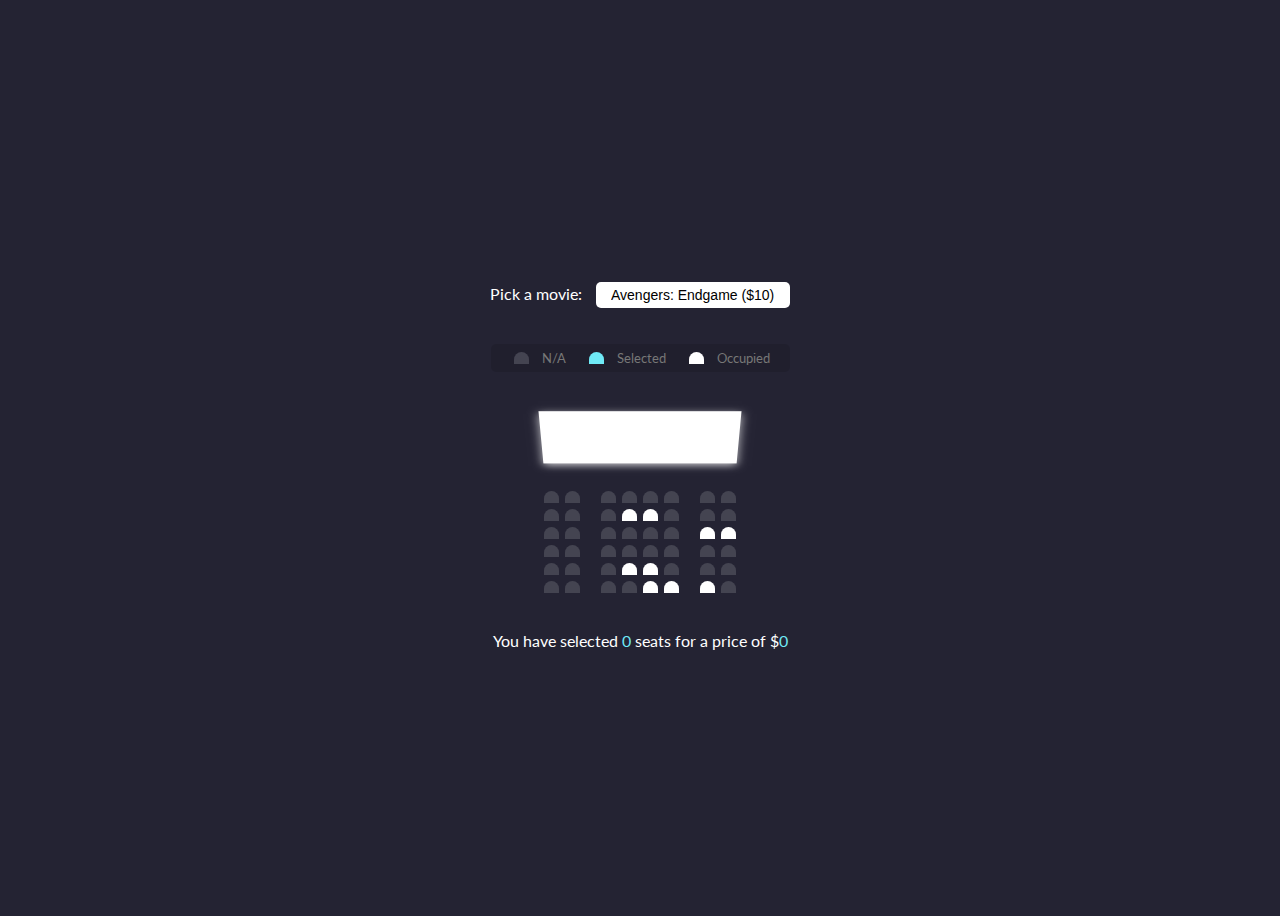
<file: index.html>
<!DOCTYPE html>
<html lang="en">
  <head>
    <meta charset="UTF-8" />
    <meta http-equiv="X-UA-Compatible" content="IE=edge" />
    <meta name="viewport" content="width=device-width, initial-scale=1.0" />
    <link rel="stylesheet" href="style.css" />
    <title>Movie Seat Booking</title>
  </head>
  <body>
    <div class="movie-container">
      <label>Pick a movie:</label>
      <select id="movie">
        <option value="10">Avengers: Endgame ($10)</option>
        <option value="12">Joker ($12)</option>
        <option value="8">Toy Story 4 ($8)</option>
        <option value="9">The Lion King ($9)</option>
      </select>
    </div>

    <ul class="showcase">
      <li>
        <div class="seat"></div>
        <small>N/A</small>
      </li>

      <li>
        <div class="seat selected"></div>
        <small>Selected</small>
      </li>

      <li>
        <div class="seat occupied"></div>
        <small>Occupied</small>
      </li>
    </ul>

    <div class="container">
      <div class="screen"></div>
      <div class="row">
        <div class="seat"></div>
        <div class="seat"></div>
        <div class="seat"></div>
        <div class="seat"></div>
        <div class="seat"></div>
        <div class="seat"></div>
        <div class="seat"></div>
        <div class="seat"></div>
      </div>
      <div class="row">
        <div class="seat"></div>
        <div class="seat"></div>
        <div class="seat"></div>
        <div class="seat occupied"></div>
        <div class="seat occupied"></div>
        <div class="seat"></div>
        <div class="seat"></div>
        <div class="seat"></div>
      </div>

      <div class="row">
        <div class="seat"></div>
        <div class="seat"></div>
        <div class="seat"></div>
        <div class="seat"></div>
        <div class="seat"></div>
        <div class="seat"></div>
        <div class="seat occupied"></div>
        <div class="seat occupied"></div>
      </div>

      <div class="row">
        <div class="seat"></div>
        <div class="seat"></div>
        <div class="seat"></div>
        <div class="seat"></div>
        <div class="seat"></div>
        <div class="seat"></div>
        <div class="seat"></div>
        <div class="seat"></div>
      </div>

      <div class="row">
        <div class="seat"></div>
        <div class="seat"></div>
        <div class="seat"></div>
        <div class="seat occupied"></div>
        <div class="seat occupied"></div>
        <div class="seat"></div>
        <div class="seat"></div>
        <div class="seat"></div>
      </div>

      <div class="row">
        <div class="seat"></div>
        <div class="seat"></div>
        <div class="seat"></div>
        <div class="seat"></div>
        <div class="seat occupied"></div>
        <div class="seat occupied"></div>
        <div class="seat occupied"></div>
        <div class="seat"></div>
      </div>
    </div>

    <p class="text">
      You have selected <span id="count">0</span> seats for a price of $<span id="total">0</span>
    </p>
    <script src="app.js"></script>
  </body>
</html>
</file>
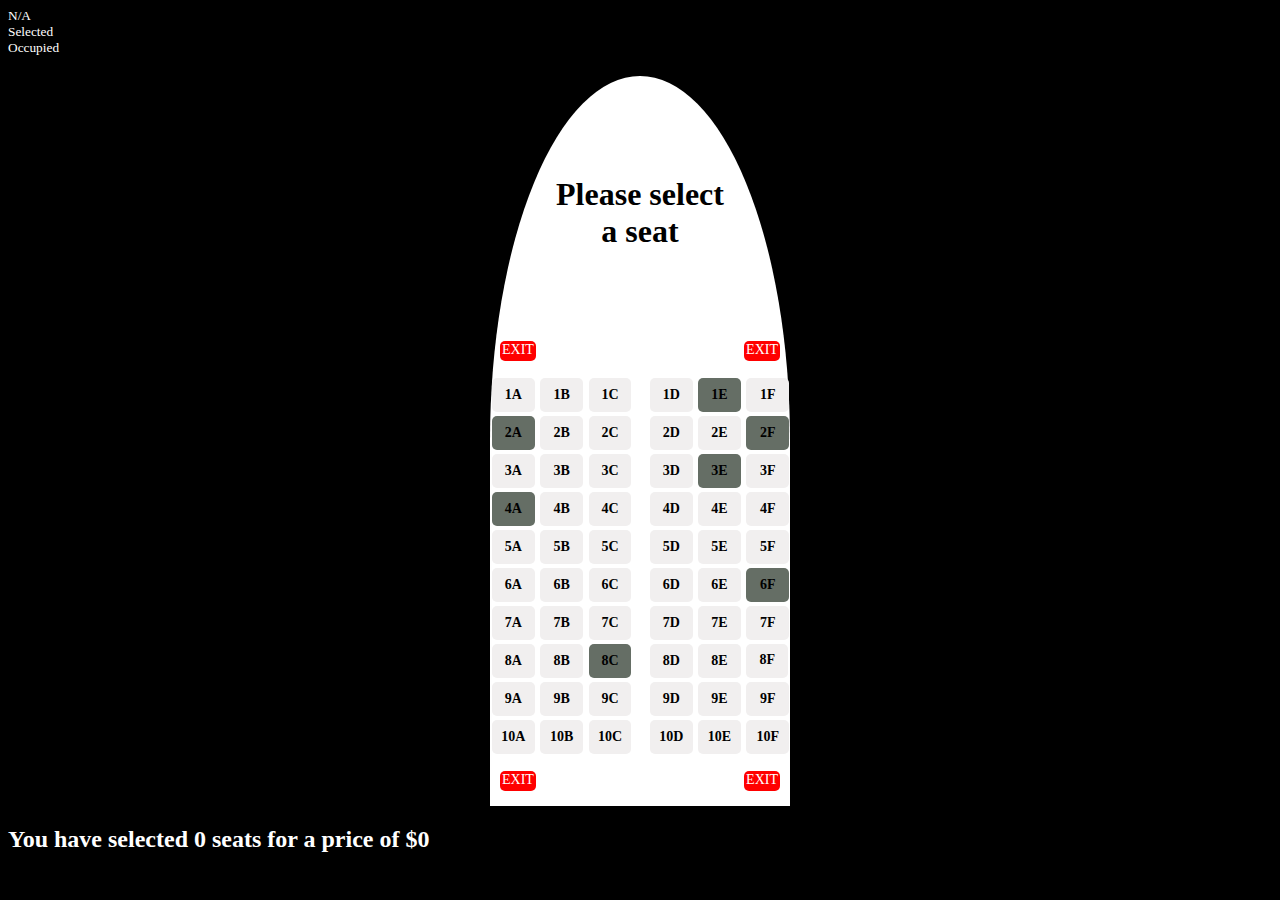
<file: seat.html>
<html lang="en" >

<head>
  <title>CSS seat booking</title>
  <link rel="stylesheet" type="text/css" href="seat.css">
</head>

<body>
  <ul class="showcase">
    <li>
      <div class=""></div>
      <small>N/A</small> 
    </li>

    <li>
      <div class="selected"></div>
      <small>Selected</small>
    </li>

    <li>
      <div class="occupied"></div>
      <small>Occupied</small>
    </li>
  </ul>
  <div class="plane">
    <div class="select">
      <h1>Please select a seat</h1>
    </div>
    <div class="exit"></div>
  <div>

      <ul class="seats">

          <label class="seat" for="1A">1A</label>

          <label class="seat" for="1B">1B</label>

          <label class="seat" for="1C">1C</label>

          <label class="seat" for="1D">1D</label>

          <label class="seat occupied" for="1E">1E</label>

          <label class="seat" for="1F">1F</label>

      </ul>
 

      <ul class="seats">
        <label class="seat occupied" for="2A">2A</label>

        <label class="seat" for="2B">2B</label>

        <label class="seat" for="2C">2C</label>

        <label class="seat" for="2D">2D</label>

        <label class="seat " for="2E">2E</label>

        <label class="seat occupied" for="2F">2F</label>
      </ul>
    
    
      <ul class="seats">
        <label class="seat" for="3A">3A</label>

        <label class="seat" for="3B">3B</label>

        <label class="seat" for="3C">3C</label>

        <label class="seat" for="3D">3D</label>

        <label class="seat occupied" for="3E">3E</label>

        <label class="seat" for="3F">3F</label>
      </ul>
    
    
      <ul class="seats">
        <label class="seat occupied" for="4A">4A</label>

        <label class="seat" for="4B">4B</label>

        <label class="seat" for="4C">4C</label>

        <label class="seat" for="4D">4D</label>

        <label class="seat" for="4E">4E</label>

        <label class="seat" for="4F">4F</label>
      </ul>
   
      <ul class="seats">
          <label class="seat" for="5A">5A</label>

          <label class="seat" for="5B">5B</label>

          <label class="seat" for="5C">5C</label>
  
          <label class="seat" for="5D">5D</label>

          <label class="seat" for="5E">5E</label>

          <label class="seat" for="5F">5F</label>
    
      </ul>
    
      <ul class="seats">

          <label class="seat" for="6A">6A</label>

          <label class="seat" for="6B">6B</label>

          <label class="seat" for="6C">6C</label>

          <label class="seat" for="6D">6D</label>

          <label class="seat" for="6E">6E</label>

          <label class="seat occupied" for="6F">6F</label> 
      </ul>
    
      <ul class="seats">
  
          <label class="seat" for="7A">7A</label>

          <label class="seat" for="7B">7B</label>

          <label class="seat" for="7C">7C</label>

          <label class="seat" for="7D">7D</label>

          <label class="seat" for="7E">7E</label>

          <label class="seat" for="7F">7F</label>
      </ul>
    
      <ul class="seats">
        
          <label class="seat" for="8A">8A</label>
        

          <label class="seat" for="8B">8B</label>
    
          <label class="seat occupied" for="8C">8C</label>
        
          <label class="seat" for="8D">8D</label>
        
          <label class="seat" for="8E">8E</label>
        
          <label for="8F">8F</label>
        
      </ul>

      <ul class="seats">

          <label class="seat" for="9A">9A</label>

          <label class="seat" for="9B">9B</label>

          <label class="seat" for="9C">9C</label>

          <label class="seat" for="9D">9D</label>

          <label class="seat" for="9E">9E</label>

          <label class="seat" for="9F">9F</label>

      </ul>

      <ul class="seats ten">

        <label class="seat" for="10A">10A</label>

        <label class="seat" for="10B">10B</label>

        <label class="seat" for="10C">10C</label>

        <label class="seat" for="10D">10D</label>

        <label class="seat" for="10E">10E</label>

        <label class="seat" for="10F">10F</label>

    </ul>

  </div>
  

  <div class="exit"></div>
</div>


<h2 class="text">
  You have selected <span id="count">0</span> seats for a price of $<span id="total">0</span>
</h2>

<script src="./seat.js" ></script>
</body>
</html>
</file>
<file: style.css>
@import url('https://fonts.googleapis.com/css?family=Lato&display=swap');

* {
  box-sizing: border-box;
}

body {
  background-color: #242333;
  display: flex;
  flex-direction: column;
  color: white;
  align-items: center;
  justify-content: center;
  height: 100vh;
  font-family: 'Lato', 'sans-serif';
}

.movie-container {
  margin: 20px 0;
}

.movie-container select {
  background-color: #fff;
  border: 0;
  border-radius: 5px;
  font-size: 14px;
  margin-left: 10px;
  padding: 5px 15px 5px 15px;
  -moz-appearance: none;
  -webkit-appearance: none;
  appearance: none;
}

.container {
  perspective: 1000px;
  margin-bottom: 30px;
}

.seat {
  background-color: #444451;
  height: 12px;
  width: 15px;
  margin: 3px;
  border-top-left-radius: 10px;
  border-top-right-radius: 10px;
}

.seat.selected {
  background-color: #6feaf6;
}

.seat.occupied {
  background-color: #fff;
}

.seat:nth-of-type(2) {
  margin-right: 18px;
}

.seat:nth-last-of-type(2) {
  margin-left: 18px;
}

.seat:not(.occupied):hover {
  cursor: pointer;
  transform: scale(1.2);
}

.showcase .seat:not(.occupied):hover {
  cursor: default;
  transform: scale(1);
}

.showcase {
  background-color: rgba(0, 0, 0, 0.1);
  padding: 5px 10px;
  border-radius: 5px;
  color: #777;
  list-style-type: none;
  display: flex;
  justify-content: space-between;
}

.showcase li {
  display: flex;
  align-items: center;
  justify-content: center;
  margin: 0 10px;
}

.showcase li small {
  margin-left: 10px;
}

.row {
  display: flex;
}

.screen {
  background-color: #fff;
  height: 70px;
  width: 100%;
  margin: 15px 0;
  transform: rotateX(-45deg);
  box-shadow: 0 3px 10px rgba(255, 255, 255, 0.75);
}

p.text {
  margin: 5px 0;
}

p.text span {
  color: #6feaf6;
}
</file>
<file: seat.css>
* {
  box-sizing: border-box;
}

body {
  font-size: 16px;
  background: black;
}
.showcase{
  color: white;
}
.plane {
  margin: 20px auto;
  max-width: 300px;
  background: white;
  border-top-left-radius: 50%;
  border-top-right-radius: 50%;
}

.select {
  height: 250px;
  position: relative;
  overflow: hidden;
  text-align: center;
}

.select h1 {
  width: 60%;
  margin: 100px auto 35px auto;
}

.exit {
  position: relative;
  height: 50px;
}
.exit:before, .exit:after {
  content: "EXIT";
  font-size: 14px;
  line-height: 18px;
  padding: 0px 2px 2px 2px;
  display: block;
  position: absolute;
  background: red;
  color: white;
  top: 50%;
  transform: translate(0, -50%);
  border-radius: 5px;
}
.exit:before {
  left: 10px;
}
.exit:after {
  right: 10px;
}

ul {
  list-style: none;
  padding: 0;
  margin: 0;
}

.seats {
  display: flex;
  gap: 0.09rem;
  flex-direction: row;
  flex-wrap: nowrap;
  justify-content: flex-start;
}

.seat {
  display: flex;
  gap: 0.3rem;
  flex: 0 0 14.28%;
  padding: 5px;
  position: relative;
}

label {
  display: block;
  margin: 2px;
  width: 100%;
  justify-content: center;
  text-align: center;
  align-items: center;
  font-size: 14px;
  font-weight: bolder;
  line-height: 1.5rem;
  padding: 4px 4px;
  background: rgb(241, 239, 239);
  border-radius: 5px; 
  color: black; 
}

/* .seat label:hover {
  cursor: pointer;
  box-shadow: 0 0 0px 2px green;
} */

.seat:nth-child(3) {
  margin-right: 5%;
}


.text{

  color: white;
}

.seat.occupied {
  background: #656e65;
}
</file>
